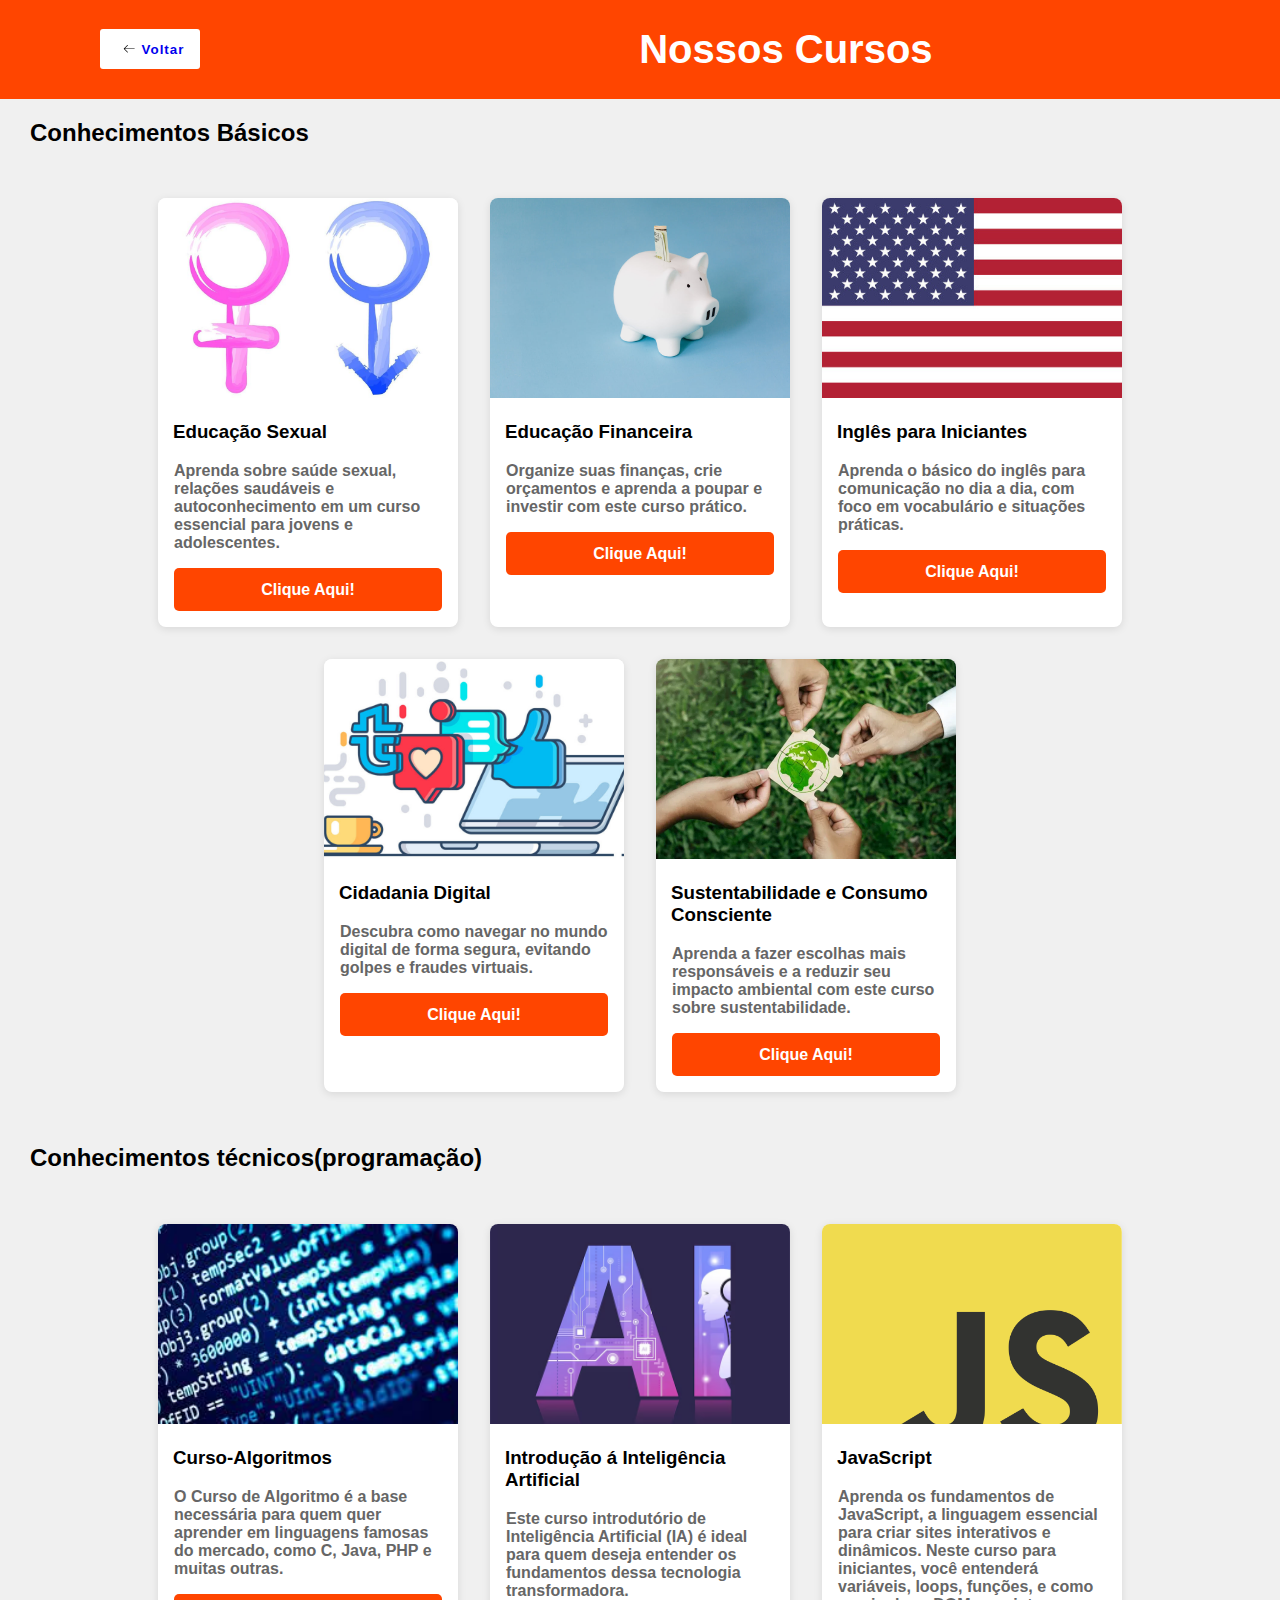
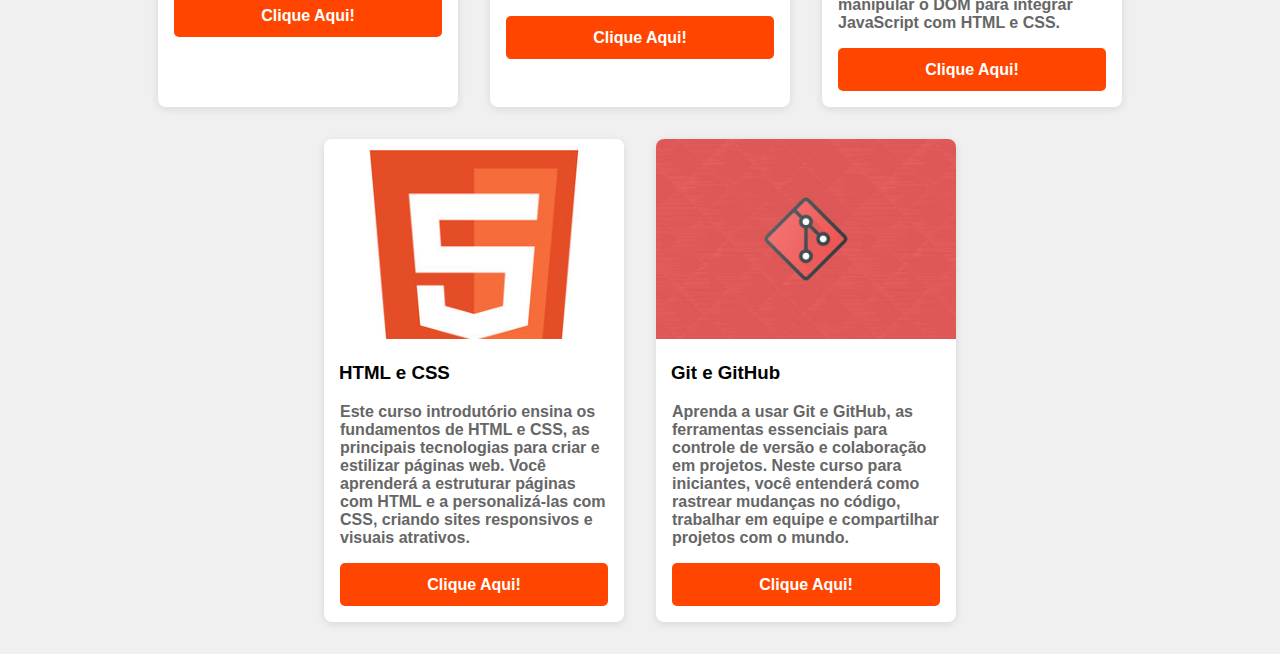
<file: components/pages/cursos.html>
<!DOCTYPE html>
<html lang="pt-br">

<head>
    <meta charset="UTF-8">
    <meta name="viewport" content="width=device-width, initial-scale=1.0">
    <title>Nossos Cursos</title>
    <link rel="stylesheet" href="/components/style/cursos.css">
    <link rel="icon" href="components/images/logo.png">

</head>

<body>
    <header class="header-curse">
        <button class="btn-curse">
            <svg height="16" width="16" xmlns="http://www.w3.org/2000/svg" version="1.1" viewBox="0 0 1024 1024">
                <path
                    d="M874.690416 495.52477c0 11.2973-9.168824 20.466124-20.466124 20.466124l-604.773963 0 188.083679 188.083679c7.992021 7.992021 7.992021 20.947078 0 28.939099-4.001127 3.990894-9.240455 5.996574-14.46955 5.996574-5.239328 0-10.478655-1.995447-14.479783-5.996574l-223.00912-223.00912c-3.837398-3.837398-5.996574-9.046027-5.996574-14.46955 0-5.433756 2.159176-10.632151 5.996574-14.46955l223.019353-223.029586c7.992021-7.992021 20.957311-7.992021 28.949332 0 7.992021 8.002254 7.992021 20.957311 0 28.949332l-188.073446 188.073446 604.753497 0C865.521592 475.058646 874.690416 484.217237 874.690416 495.52477z">
                </path>
            </svg>
            <a href="/index.html"><span>Voltar</span></a>
        </button>
        <h1 class="h1-curse">Nossos Cursos</h1>
    </header>

    <main>
        <main>
            <section class="categoria">
                <h2>Conhecimentos Básicos</h2>
                <div class="cursos-container">
                  
                
                    <!-- Curso Educação Sexual -->
                    <div class="curso-card">
                        <img src="/components/images/2326545-icone-sexo-feminino-e-masculino-simbolo-simbolo-do-homem-e-mulher-genero-simbolo-icone-rosa-e-azul-gratis-vetor.jpg" alt="Curso Educação Sexual">
                        <h3>Educação Sexual</h3>
                        <p>Aprenda sobre saúde sexual, relações saudáveis e autoconhecimento em um curso essencial para jovens e adolescentes.</p>
                        <a href="#" class="btn-saiba-mais">Clique Aqui!</a>
                    </div>
                
                    <!-- Curso Educação Financeira -->
                    <div class="curso-card">
                        <img src="/components/images/money-in-the-bank.jpg" alt="Curso Educação Financeira">
                        <h3>Educação Financeira</h3>
                        <p>Organize suas finanças, crie orçamentos e aprenda a poupar e investir com este curso prático.</p>
                        <a href="#" class="btn-saiba-mais">Clique Aqui!</a>
                    </div>
                
                    <!-- Curso Inglês para Iniciantes -->
                    <div class="curso-card">
                        <img src="/components/images/61-estados-unidos_400px.jpg" alt="Curso Inglês para Iniciantes">
                        <h3>Inglês para Iniciantes</h3>
                        <p>Aprenda o básico do inglês para comunicação no dia a dia, com foco em vocabulário e situações práticas.</p>
                        <a href="#" class="btn-saiba-mais">Clique Aqui!</a>
                    </div>
                
                    <!-- Curso Cidadania Digital -->
                    <div class="curso-card">
                        <img src="/components/images/ilustracao-de-ferramentas-de-midias-sociais-1024x538.jpg" alt="Curso Cidadania Digital">
                        <h3>Cidadania Digital</h3>
                        <p>Descubra como navegar no mundo digital de forma segura, evitando golpes e fraudes virtuais.</p>
                        <a href="#" class="btn-saiba-mais">Clique Aqui!</a>
                    </div>
                
                    <!-- Curso Sustentabilidade e Consumo Consciente -->
                    <div class="curso-card">
                        <img src="/components/images/quatro-pessoas-segurando-parte-de-um-quebra-cabeca-que-forma-o-mundo-uma-alusao-a-sustentabilidade.webp" alt="Curso Sustentabilidade e Consumo Consciente">
                        <h3>Sustentabilidade e Consumo Consciente</h3>
                        <p>Aprenda a fazer escolhas mais responsáveis e a reduzir seu impacto ambiental com este curso sobre sustentabilidade.</p>
                        <a href="#" class="btn-saiba-mais">Clique Aqui!</a>
                    </div>
                </div>
                
            </section>

            <section class="categoria">
                <h2>Conhecimentos técnicos(programação)</h2>
                <div class="cursos-container">
                    <div class="curso-card">
                        <img src="/components/images/algoritmos.jpeg" alt="Curso 1">
                        <h3>Curso-Algoritmos</h3>
                        <p>O Curso de Algoritmo é a base necessária para quem quer aprender em linguagens famosas do
                            mercado, como C, Java, PHP e muitas outras.</p>
                        <a href="https://www.cursoemvideo.com/curso/curso-de-algoritmo/" class="btn-saiba-mais">Clique
                            Aqui!</a>
                    </div>
                    <!-- Repita este bloco para os outros 4 cursos desta categoria -->
                    <div class="curso-card">
                        <img src="/components/images/tecnologia-de-inteligencia-artificial-robotica-inteligente-aprendendo-com-bigdata_1150-48136.avif"
                            alt="Curso 1">
                        <h3>Introdução á Inteligência Artificial </h3>
                        <p>Este curso introdutório de Inteligência Artificial (IA) é ideal para quem deseja entender os fundamentos dessa tecnologia transformadora. </p>
                        <a href="#" class="btn-saiba-mais">Clique Aqui!</a>
                    </div>
                    <div class="curso-card">
                        <img src="/components/images/JavaScript-logo.png" alt="Curso 1">
                        <h3>JavaScript</h3>
                        <p>Aprenda os fundamentos de JavaScript, a linguagem essencial para criar sites interativos e dinâmicos. Neste curso para iniciantes, você entenderá variáveis, loops, funções, e como manipular o DOM para integrar JavaScript com HTML e CSS.</p>
                        <a href="#" class="btn-saiba-mais">Clique Aqui!</a>
                    </div>
                    <div class="curso-card">
                        <img src="/components/images/360_F_75922341_EQ5ir4801xHK00ysm5YhZ8nta9jGjNto.jpg" alt="Curso 1">
                        <h3>HTML e CSS</h3>
                        <p>Este curso introdutório ensina os fundamentos de HTML e CSS, as principais tecnologias para criar e estilizar páginas web. Você aprenderá a estruturar páginas com HTML e a personalizá-las com CSS, criando sites responsivos e visuais atrativos.</p>
                        <a href="#" class="btn-saiba-mais">Clique Aqui!</a>
                    </div>
                    <div class="curso-card">
                        <img src="/components/images/iniciando-com-git-github.jpg" alt="Curso 1">
                        <h3>Git e GitHub</h3>
                        <p>Aprenda a usar Git e GitHub, as ferramentas essenciais para controle de versão e colaboração em projetos. Neste curso para iniciantes, você entenderá como rastrear mudanças no código, trabalhar em equipe e compartilhar projetos com o mundo.
                        </p>
                        <a href="https://www.cursoemvideo.com/curso/curso-de-git-e-github/" class="btn-saiba-mais">Clique Aqui!</a>
                    </div>
                </div>
            </section>
        </main>

        <script src="https://unpkg.com/swiper/swiper-bundle.min.js"></script>
        <script src="/components/scripts/cursos.js"></script>

</body>

</html>
</file>
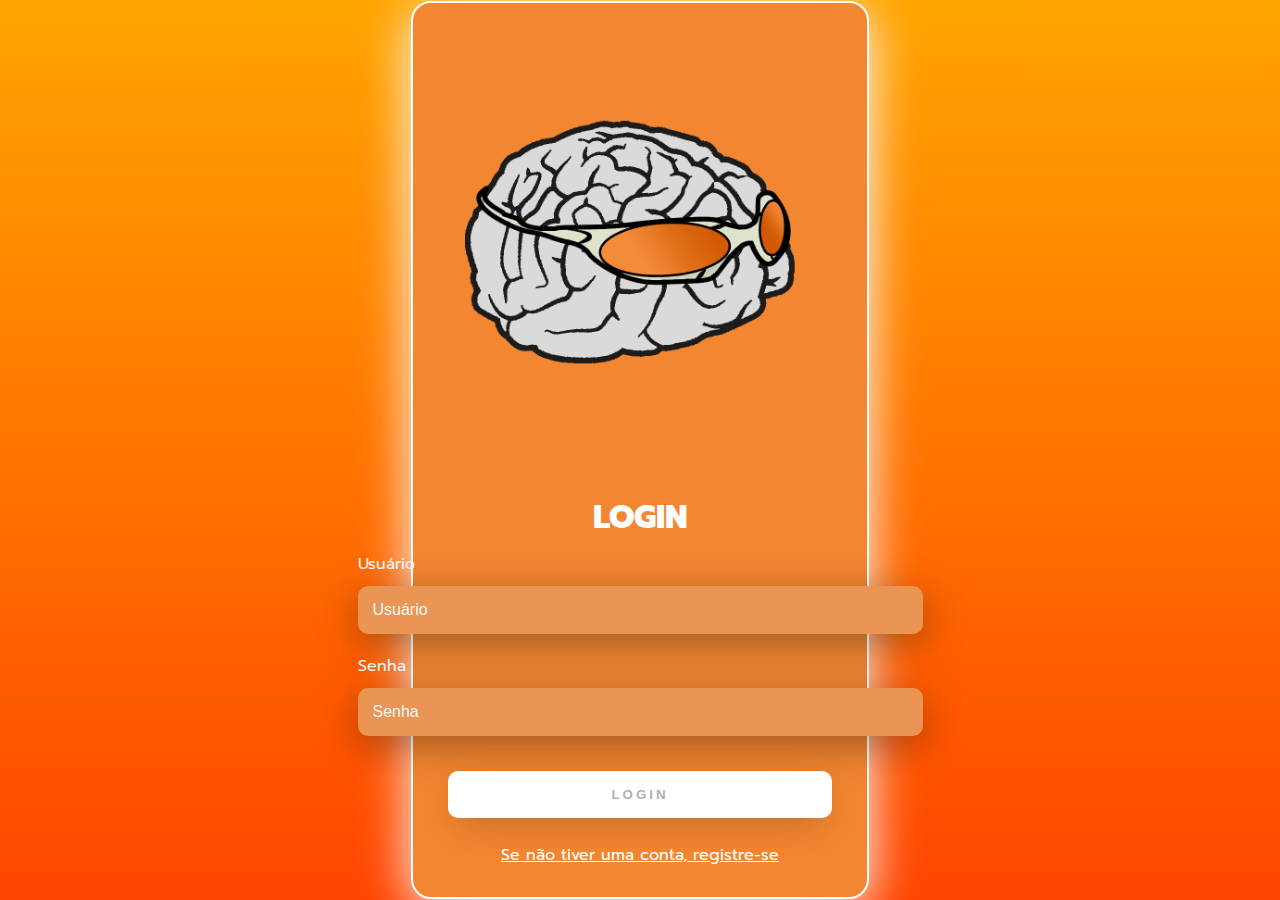
<file: components/pages/login.html>
<!DOCTYPE html>
<html lang="pt-br">
<head>
    <meta charset="UTF-8">
    <meta name="viewport" content="width=device-width, initial-scale=1.0">
    <link rel="stylesheet" href="/components/style/stylelogin.css">
    <link rel="icon" href="components/images/logo.png">

    <title>Login</title>
</head>
<body>
    <div class="main-login">
        <div class="left-login">
        </div>
        <div class="right-login">
            <div class="card-login">
                <img src="/components/images/Novo Projeto (4).png" alt="">
                <h1>LOGIN</h1>
                <div class="textfield">
                    <label for="usuario">Usuário</label>
                    <input type="text" name="usuario" placeholder="Usuário">
                </div>   
                <div class="textfield">
                    <label for="senha">Senha</label>
                    <input type="text" name="senha" placeholder="Senha">
                </div>
                <button class="btn-login">Login</button>
                <a href="/components/pages/registro.html">Se não tiver uma conta, registre-se</a>
            </div>
        </div>
</body>
</html>
</file>
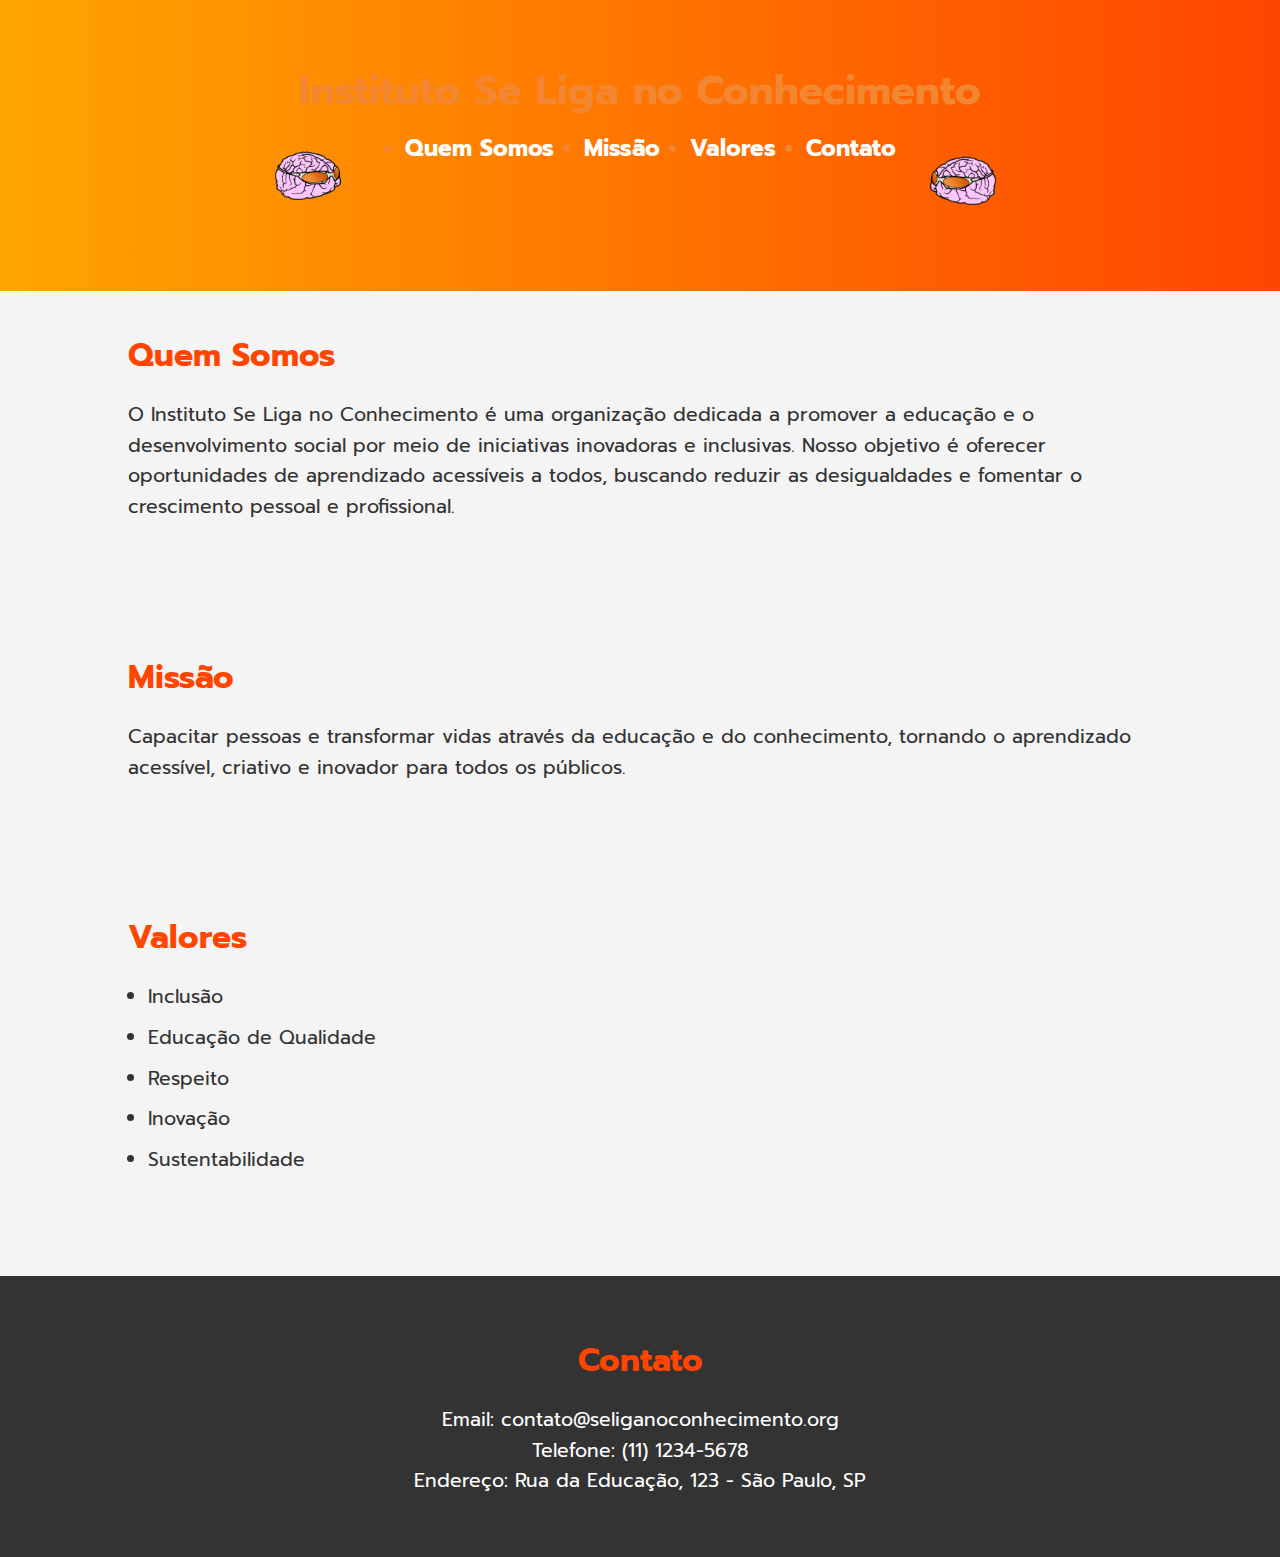
<file: components/pages/quemsomos.html>
<!DOCTYPE html>
<html lang="pt-BR">
<head>
    <meta charset="UTF-8">
    <meta name="viewport" content="width=device-width, initial-scale=1.0">
    <meta http-equiv="X-UA-Compatible" content="IE=edge">
    <title>Quem Somos - Instituto Se Liga no Conhecimento</title>
    <link rel="icon" href="components/images/logo.png">
    <link rel="stylesheet" href="/components/style/quemsomos.css">
    <link rel="icon" href="components/images/logo.png">

</head>
<body>
    <header>
        <div class="container">
            <h1>Instituto Se Liga no Conhecimento</h1>
            <nav>
                <a href="/index.html"><img src="/components/images/logo.png" alt="Logo do Instituto Se Liga no Conhecimento" class="logo"></a>
                <ul>
                    <li><a href="#quem-somos">Quem Somos</a></li>
                    <li><a href="#missao">Missão</a></li>
                    <li><a href="#valores">Valores</a></li>
                    <li><a href="#contato">Contato</a></li>
                    <a href="/index.html"><img src="/components/images/se liga no conhecimento.png" alt="Logo do Instituto Se Liga no Conhecimento" class="logo"></a>
                </ul>
            </nav>
        </div>
    </header>
    

    <section id="quem-somos">
        <div class="container">
            <h2>Quem Somos</h2>
            <p>O Instituto Se Liga no Conhecimento é uma organização dedicada a promover a educação e o desenvolvimento social por meio de iniciativas inovadoras e inclusivas. Nosso objetivo é oferecer oportunidades de aprendizado acessíveis a todos, buscando reduzir as desigualdades e fomentar o crescimento pessoal e profissional.</p>
        </div>
    </section>

    <section id="missao">
        <div class="container">
            <h2>Missão</h2>
            <p>Capacitar pessoas e transformar vidas através da educação e do conhecimento, tornando o aprendizado acessível, criativo e inovador para todos os públicos.</p>
        </div>
    </section>

    <section id="valores">
        <div class="container">
            <h2>Valores</h2>
            <ul>
                <li>Inclusão</li>
                <li>Educação de Qualidade</li>
                <li>Respeito</li>
                <li>Inovação</li>
                <li>Sustentabilidade</li>
            </ul>
        </div>
    </section>
    
    <footer id="contato">
        <div class="container">
            <h2>Contato</h2>
            <p>Email: contato@seliganoconhecimento.org</p>
            <p>Telefone: (11) 1234-5678</p>
            <p>Endereço: Rua da Educação, 123 - São Paulo, SP</p>
        </div>
    </footer>
</body>
</html>
</file>
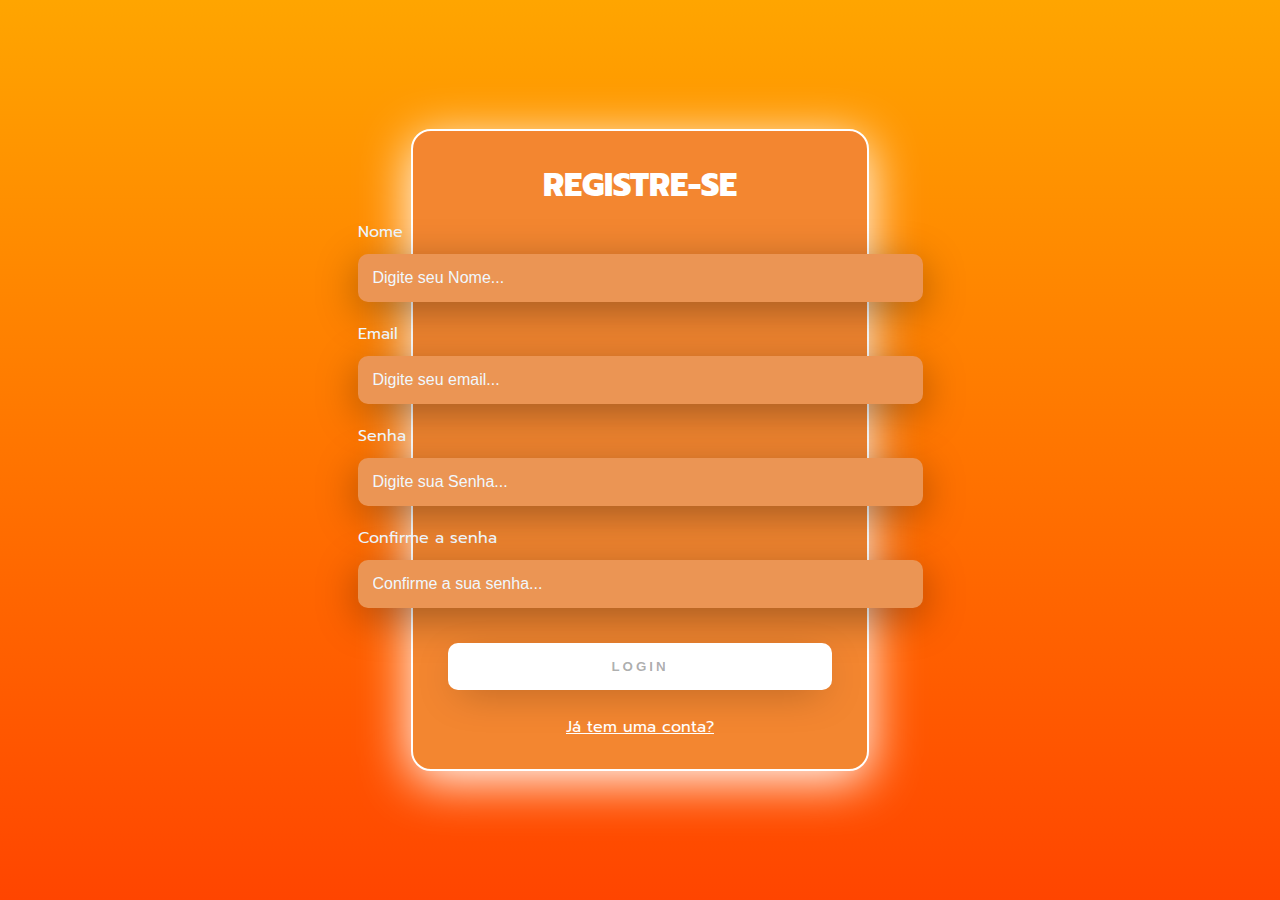
<file: components/pages/registro.html>
<!DOCTYPE html>
<html lang="pt-br">
<head>
    <meta charset="UTF-8">
    <meta name="viewport" content="width=device-width, initial-scale=1.0">
    <link rel="stylesheet" href="/components/style/stylelogin.css">
    <link rel="icon" href="components/images/logo.png">

    <title>Registrar</title>
</head>
<body>
    <div class="main-login">
        <div class="left-login">
        </div>
        <div class="right-login">
            <div class="card-login">
                <h1>REGISTRE-SE</h1>
                <div class="textfield">
                    <label for="nome">Nome</label>
                    <input type="text" name="nome" placeholder="Digite seu Nome...">
                </div>   
                <div class="textfield">
                    <label for="email">Email</label>
                    <input type="email" name="email" placeholder="Digite seu email...">
                </div>   
                <div class="textfield">
                    <label for="senha">Senha</label>
                    <input type="text" name="senha" placeholder="Digite sua Senha...">
                </div>
                <div class="textfield">
                    <label for="confirsenha">Confirme a senha</label>
                    <input type="text" name="confirsenha" placeholder="Confirme a sua senha...">
                </div>
                <button class="btn-login">Login</button>
                <a href="/components/pages/login.html">Já tem uma conta?</a>
            </div>
        </div>
</body>
</html>
</file>
<file: components/style/cursos.css>
*{
    text-decoration: none;
    font-weight: bold;
}

body {
    font-family: Arial, sans-serif;
    margin: 0;
    padding: 0;
    background-color: #f0f0f0;
}

header {
    background-color: #ff4500;
    color: white;
    text-align: center;
}

.cursos-container {
    display: flex;
    flex-wrap: wrap;
    justify-content: center;
    gap: 2rem;
    padding: 2rem;
}

.curso-card {
    background-color: white;
    border-radius: 10px;
    box-shadow: 0 4px 8px rgba(0,0,0,0.1);
    overflow: hidden;
    width: 300px;
    transition: transform 0.3s ease;
}

.curso-card:hover {
    transform: translateY(-5px);
}

.curso-card img {
    width: 100%;
    height: 200px;
    object-fit: cover;
}

.curso-card h2 {
    color: #ff4500;
    padding: 1rem;
    margin: 0;
}

.curso-card p {
    padding: 0 1rem;
    color: #666;
}

.btn-saiba-mais {
    display: block;
    background-color: #ff4500;
    color: white;
    text-align: center;
    padding: 0.8rem;
    text-decoration: none;
    margin: 1rem;
    border-radius: 5px;
    font-weight: bold;
    transition: background-color 0.3s ease;
}

.btn-saiba-mais:hover {
    background-color: #ff4500;
}

footer {
    background-color: #333;
    color: white;
    text-align: center;
    padding: 1rem;
    position: fixed;
    bottom: 0;
    width: 100%;
}

.header-curse{
    display: flex;
    align-items: center;
}

.btn-curse{
    margin-left: 100px;
    margin-right: 100px;
}

/* From Uiverse.io by Jedi-hongbin */ 
button {
    display: flex;
    height: 3em;
    width: 100px;
    align-items: center;
    justify-content: center;
    background-color: #eeeeee4b;
    border-radius: 3px;
    letter-spacing: 1px;
    transition: all 0.2s linear;
    cursor: pointer;
    border: none;
    background: #fff;
   }
   
   button > svg {
    margin-right: 5px;
    margin-left: 5px;
    font-size: 20px;
    transition: all 0.4s ease-in;
   }
   
   button:hover > svg {
    font-size: 1.2em;
    transform: translateX(-5px);
   }
   
   button:hover {
    box-shadow: 9px 9px 33px #d1d1d1, -9px -9px 33px #ffffff;
    transform: translateY(-2px);
   }

   .h1-curse{
    text-align: center;
    margin-left: 26.5%;
    font-size: 40px;
   }

   .swiper-container {
    width: 100%;
    padding: 20px 0;
}

.curso-card {
    background: #fff;
    border-radius: 8px;
    box-shadow: 0 2px 8px rgba(0,0,0,0.1);
    overflow: hidden;
}

h2{
    margin-left: 30px;
}

h3{
    margin-left: 15px;
}
</file>
<file: components/style/stylelogin.css>
@import url('https://fonts.googleapis.com/css2?family=Prompt:ital,wght@0,100;0,200;0,300;0,400;0,500;0,600;0,700;0,800;0,900;1,100;1,200;1,300;1,400;1,500;1,600;1,700;1,800;1,900&display=swap');

body {
    margin: 0;
    font-family: "Prompt", sans-serif;
}

.main-login {
    width: 100vw;
    height: 100vh;
    background: linear-gradient( #ffa500, #ff4500);
    display: flex;
    justify-content: center;
    align-items: center;
}



.left-login > h1 {
    color: #69d2e7;
}

.right-login {
    width: 50vw;
    height: 100vh;
    display: flex;
    justify-content: center;
    align-items: center;
}

.card-login {
    width: 60%;
    display: flex;
    justify-content: center;
    align-items: center;
    flex-direction: column;
    padding: 30px 35px;
    background: #f38630;
    border-radius: 20px;
    box-shadow: 0px 10px 50px white;
    border: 2px solid white;
}

.card-login > h1 {
    color: white;
    font-weight: 800;
    margin: 0;
}

.textfield {
    display: flex;
    flex-direction: column;
    align-items: flex-start;
    justify-content: center;
    margin: 10px 0px;
}

.textfield > input {
    width: 100%;
    border: none;
    border-radius: 10px;
    padding: 15px;
    background-color: #eb9554;
    color: aliceblue;
    font-size: 12pt;
    box-shadow: 0px 10px 40px #00000056;
    outline: none;
    box-sizing: border-box;
}

.textfield > label {
    color: aliceblue;
    margin-bottom: 10px;
    width: 565px;
}

.textfield > input::placeholder {
    color: aliceblue;
}

.btn-login {
    width: 100%;
    padding: 16px 0px;
    margin: 25px;
    border: none;
    border-radius: 10px;
    outline: none;
    text-transform: uppercase;
    font-weight:  800;
    letter-spacing: 3px;
    color: #00000056;
    background: white;
    cursor: pointer;
    box-shadow: 0px 10px 40px -12px ;
}

img {
    height: 500px;
    margin-top: -40px;
} 

.card-login > a {
    color: white;
    
}
</file>
<file: components/style/quemsomos.css>
@import url('https://fonts.googleapis.com/css2?family=Prompt:ital,wght@0,100;0,200;0,300;0,400;0,500;0,600;0,700;0,800;0,900;1,100;1,200;1,300;1,400;1,500;1,600;1,700;1,800;1,900&display=swap');

* {
    margin: 0;
    padding: 0;
    box-sizing: border-box;
    scroll-behavior: smooth;
}

body {
    font-family: "Prompt", sans-serif;
    background-color: #f4f4f4;
    color: #333;
}

header {
    background: linear-gradient(to right, #ffa500, #ff4500);
    color: #f38630;
    padding: 20px 0;
}

header h1 {
    text-align: center;
    font-size: 2.5em;
}

header nav {
    display: flex;
    align-items: center;
    justify-content: center;
}

header nav .logo {
    width: 100px; /* Ajuste o tamanho conforme necessário */
    height: 100px; /* Ajuste o tamanho conforme necessário */
    margin-right: 10px; /* Espaço entre o logo e os links */
}


nav ul {
    list-style: none;
    display: flex;
    justify-content: center;
    margin-top: 10px;
}

nav ul li {
    margin: 0 15px;
}

nav ul li a {
    color: white;
    text-decoration: none;
    font-weight: bold;
    font-size: 1.2em;
}

.container {
    width: 80%;
    margin: 0 auto;
    padding: 40px 0;
}

section {
    margin-bottom: 50px;
}

h2 {
    color: #ff4500;
    font-size: 2em;
    margin-bottom: 20px;
}

p, ul {
    font-size: 1.2em;
    line-height: 1.6;
}

ul {
    padding-left: 20px;
}

ul li {
    list-style-type: disc;
}

footer {
    background-color: #333;
    color: white;
    padding: 20px 0;
    text-align: center;
}

ul li {
    list-style-type: disc;
    margin-bottom: 10px;
    transition: transform 0.3s ease, color 0.3s ease;
}

ul li:hover {
    transform: translateX(10px);
    color: #ffa500;
}

img {
    height: 200px;
    display: flex;
    align-items: center;
    margin-top: -00px;
}
</file>
